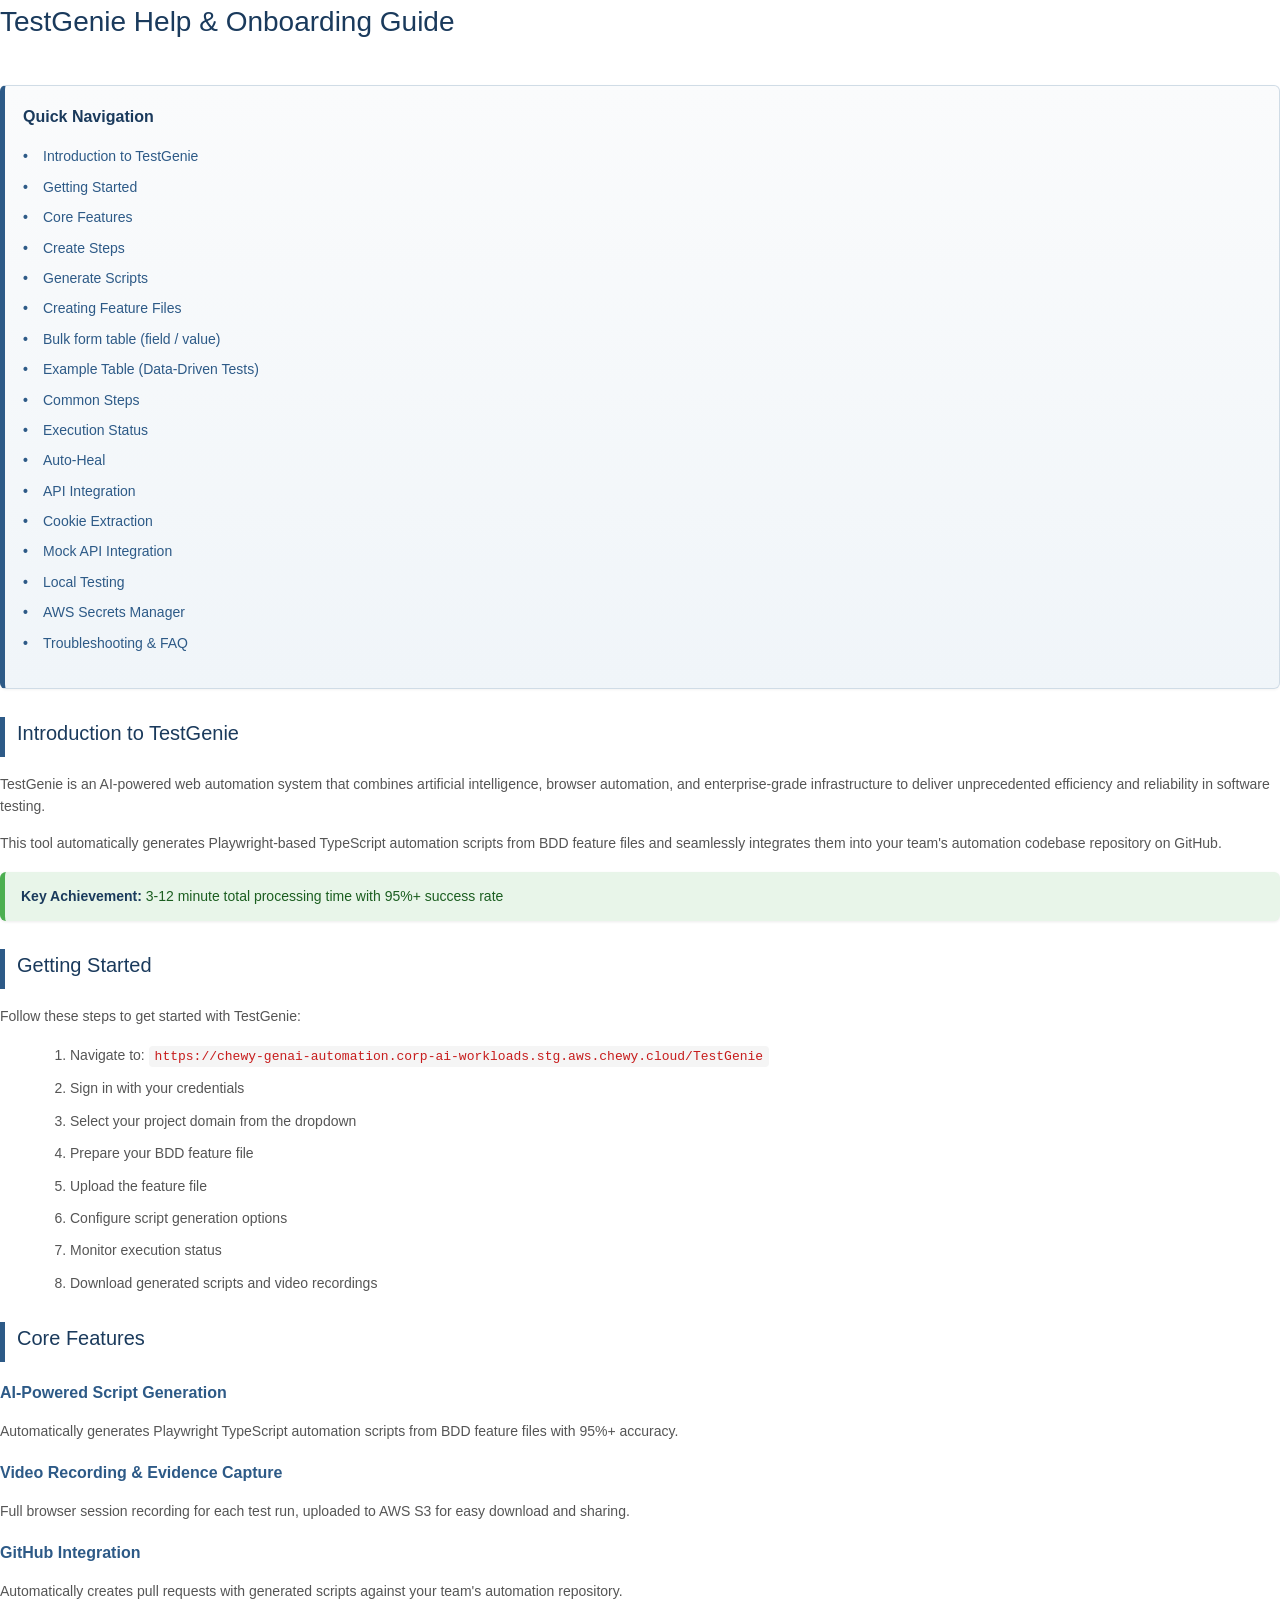
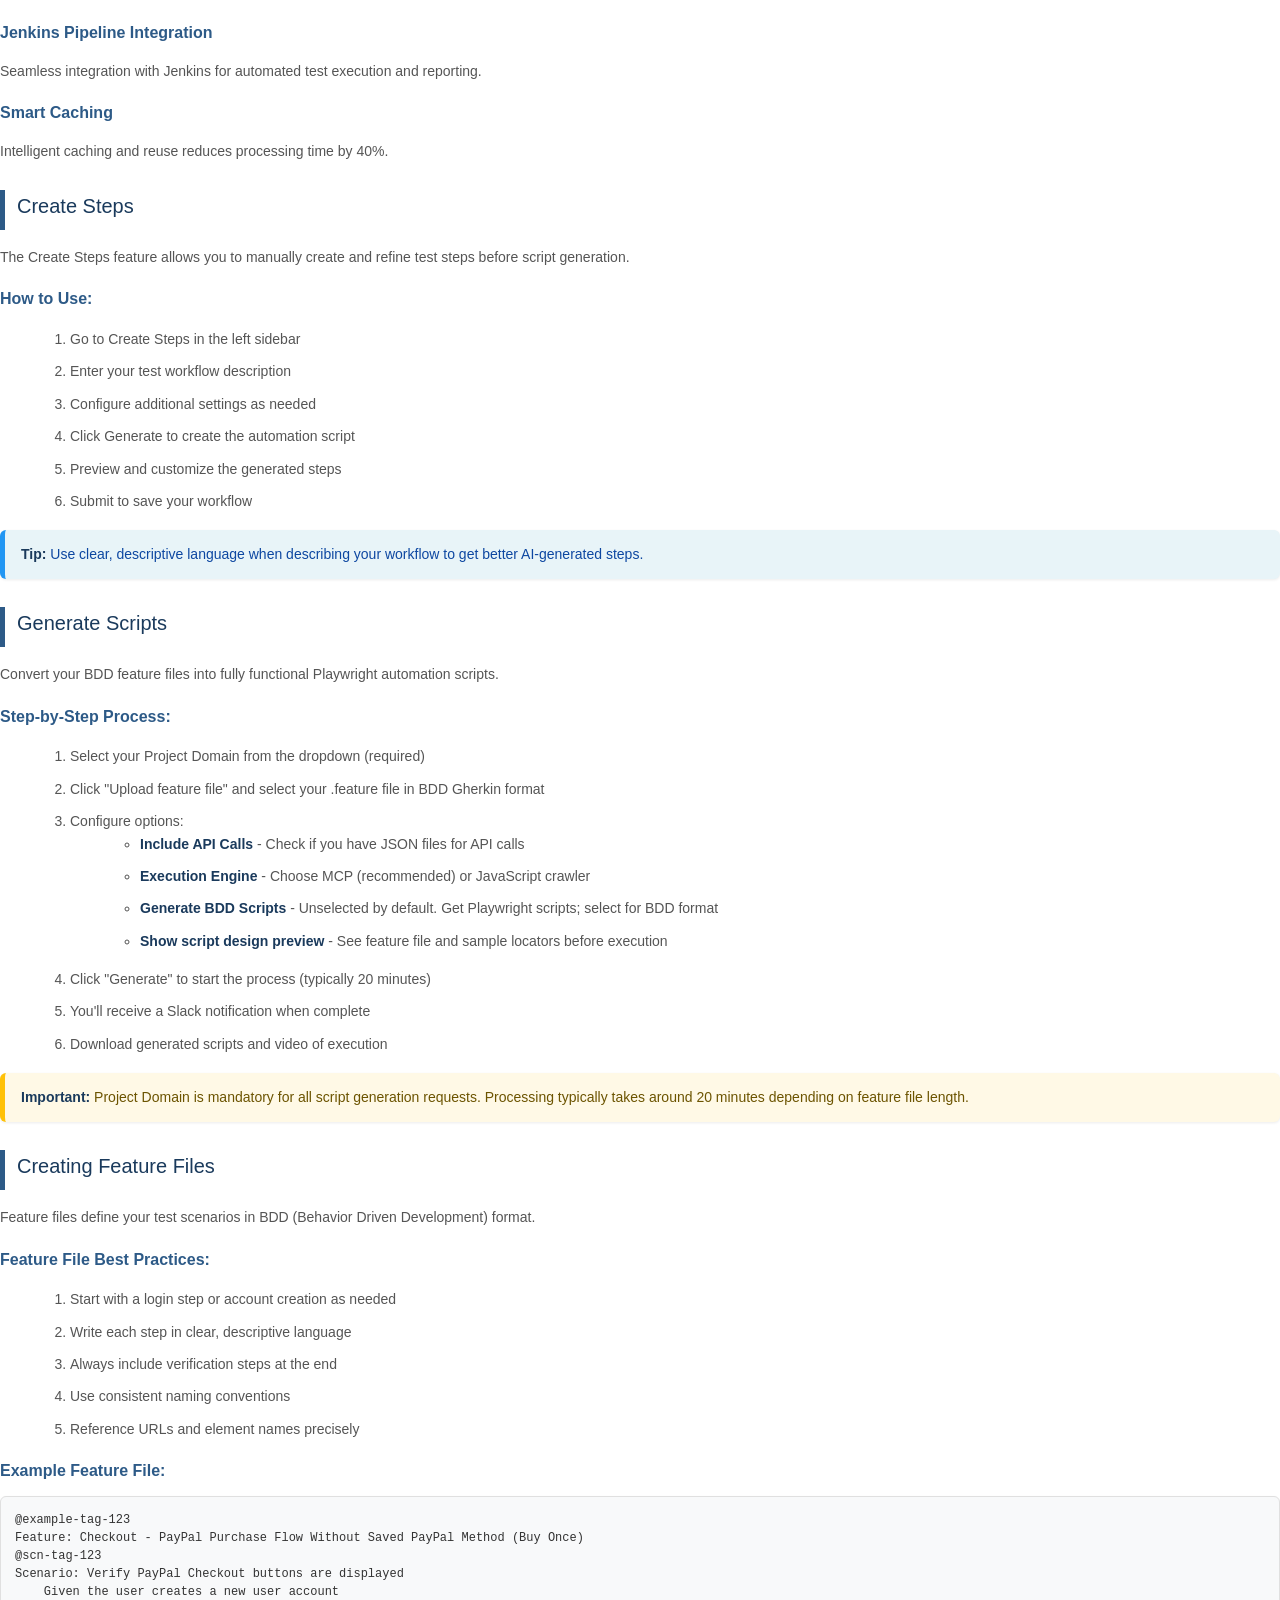
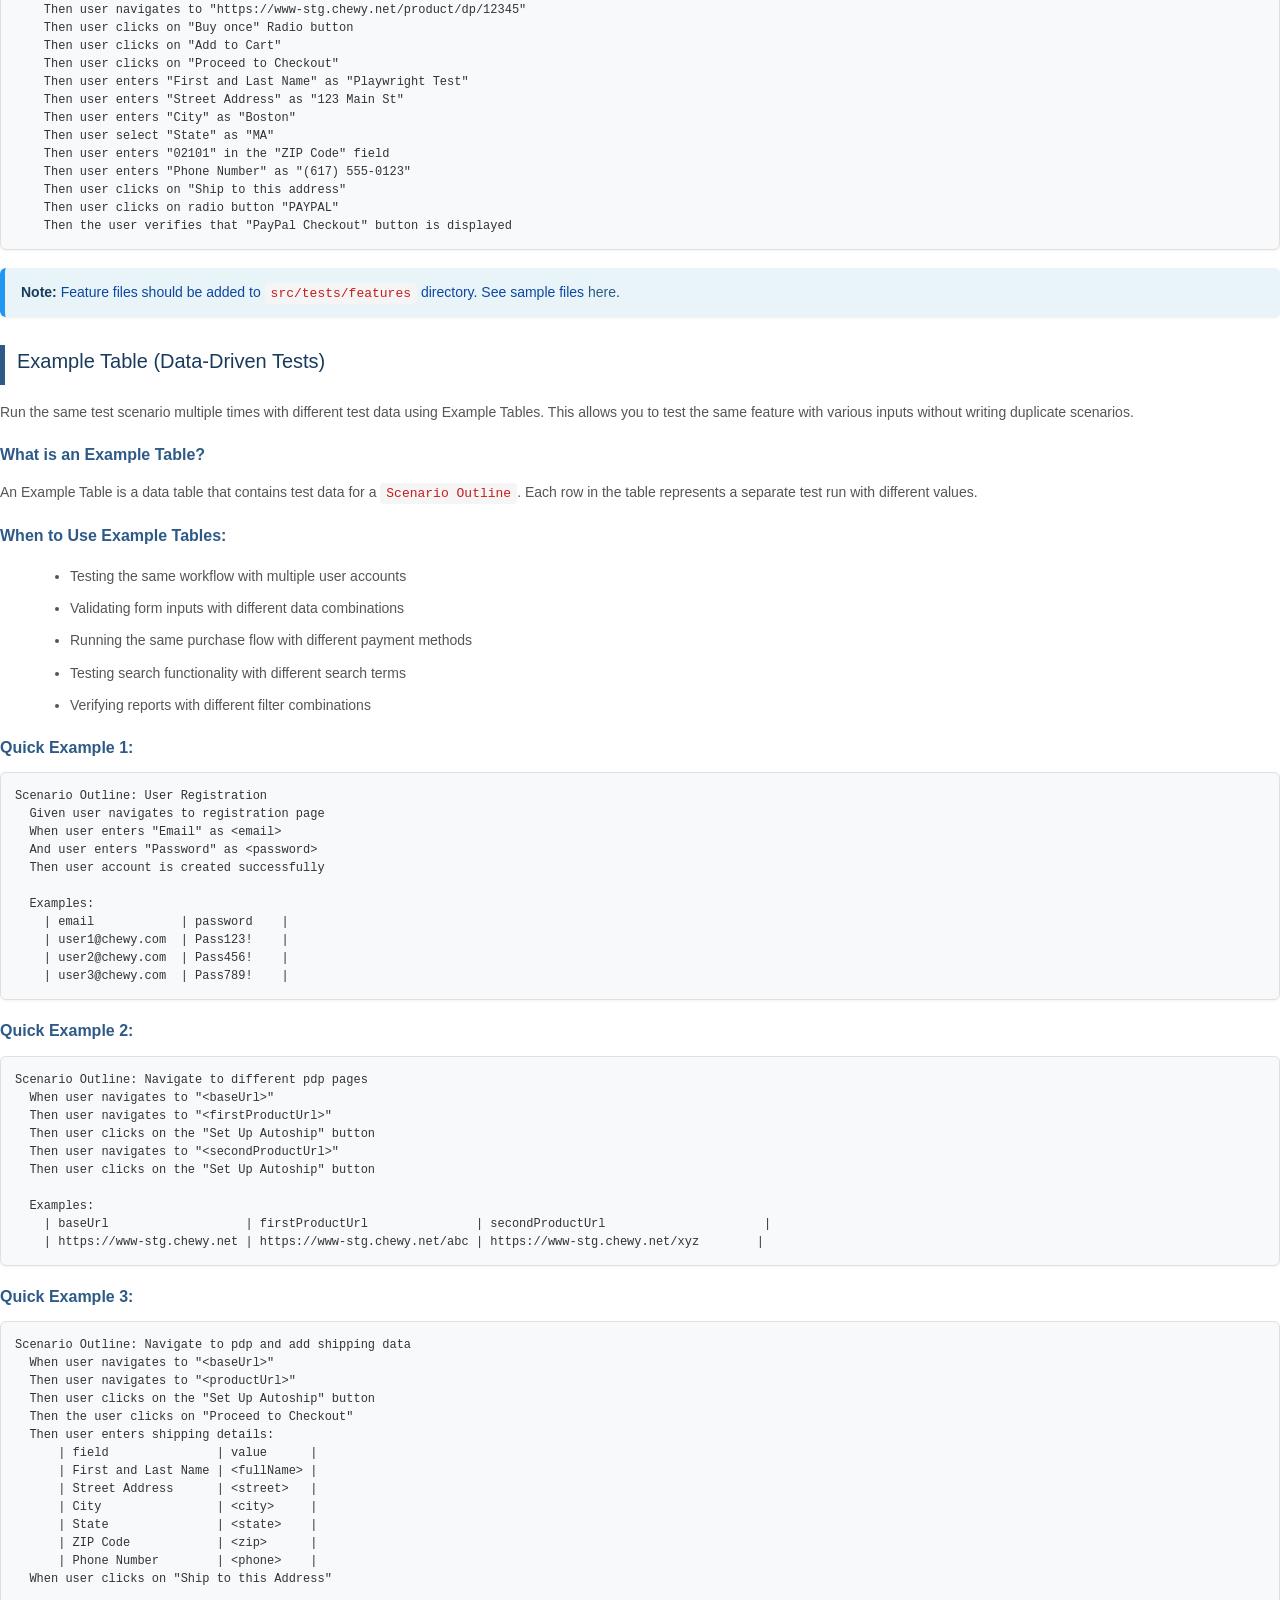
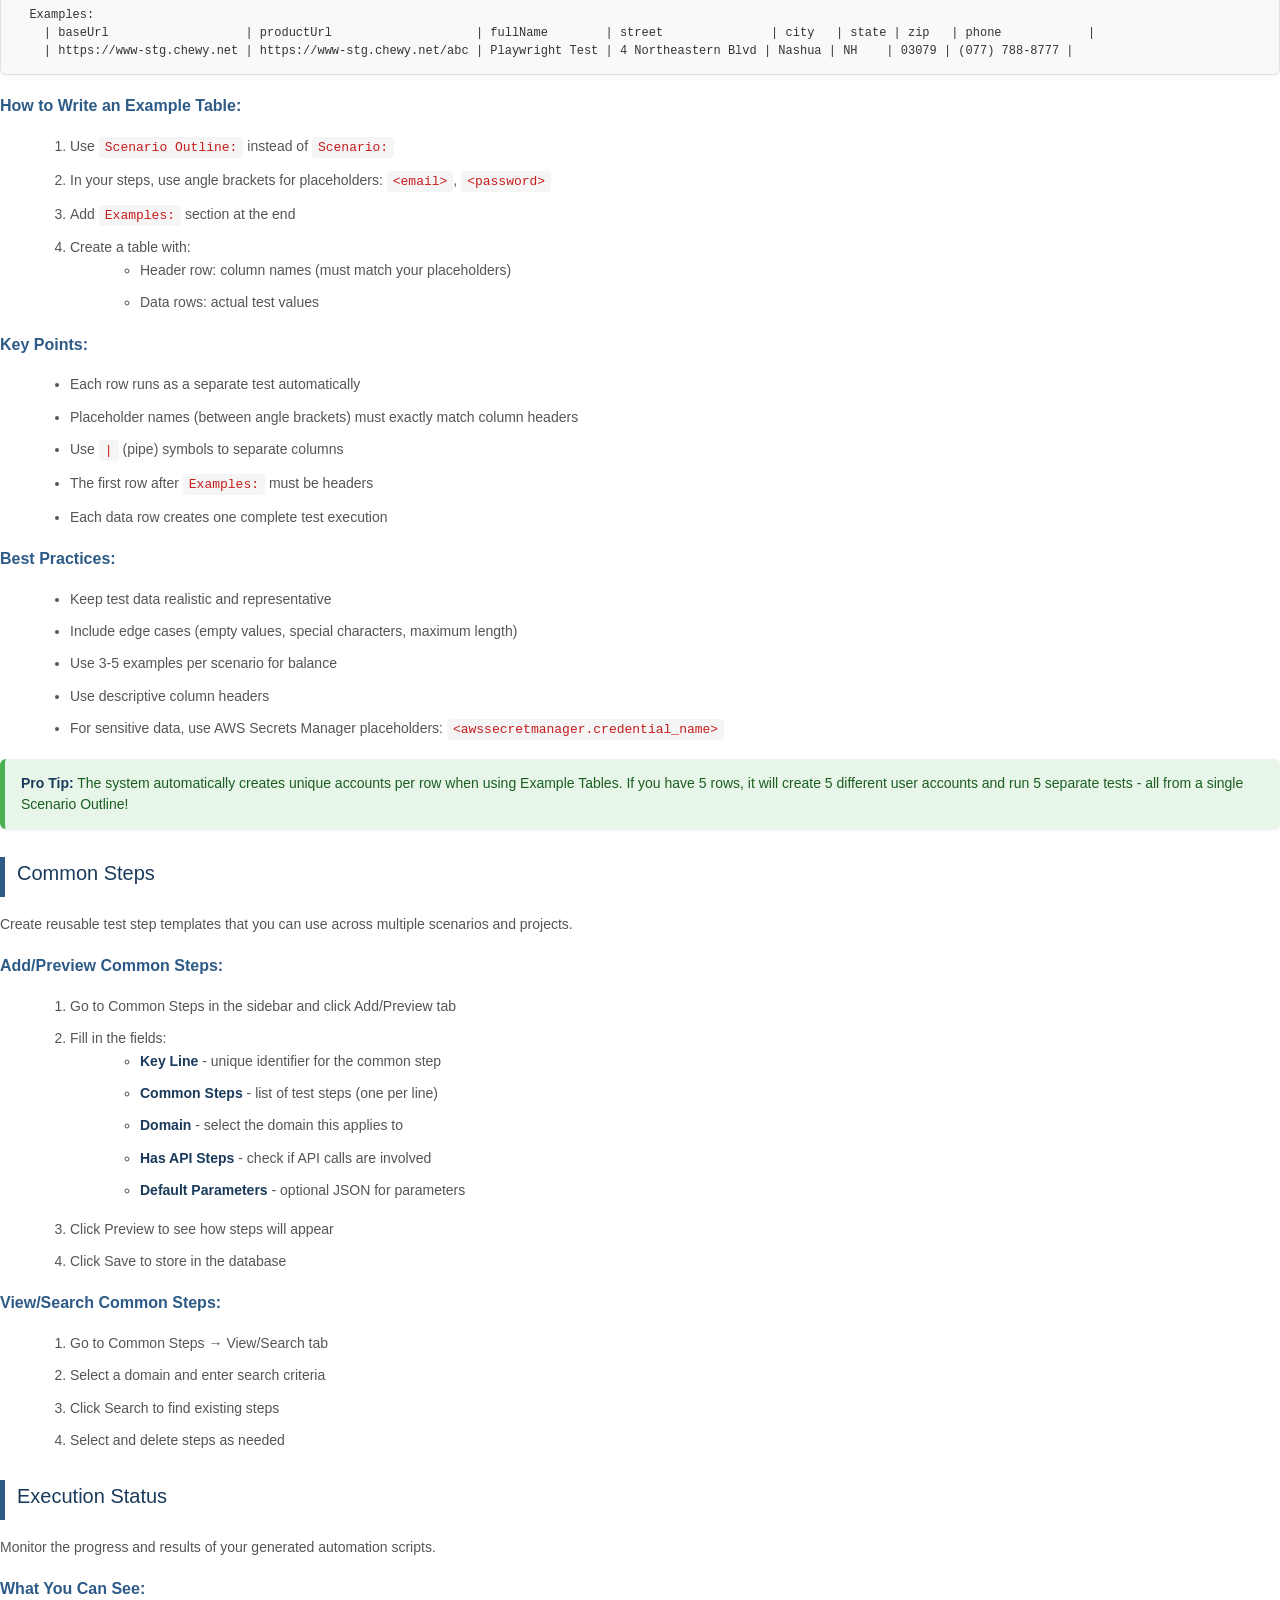
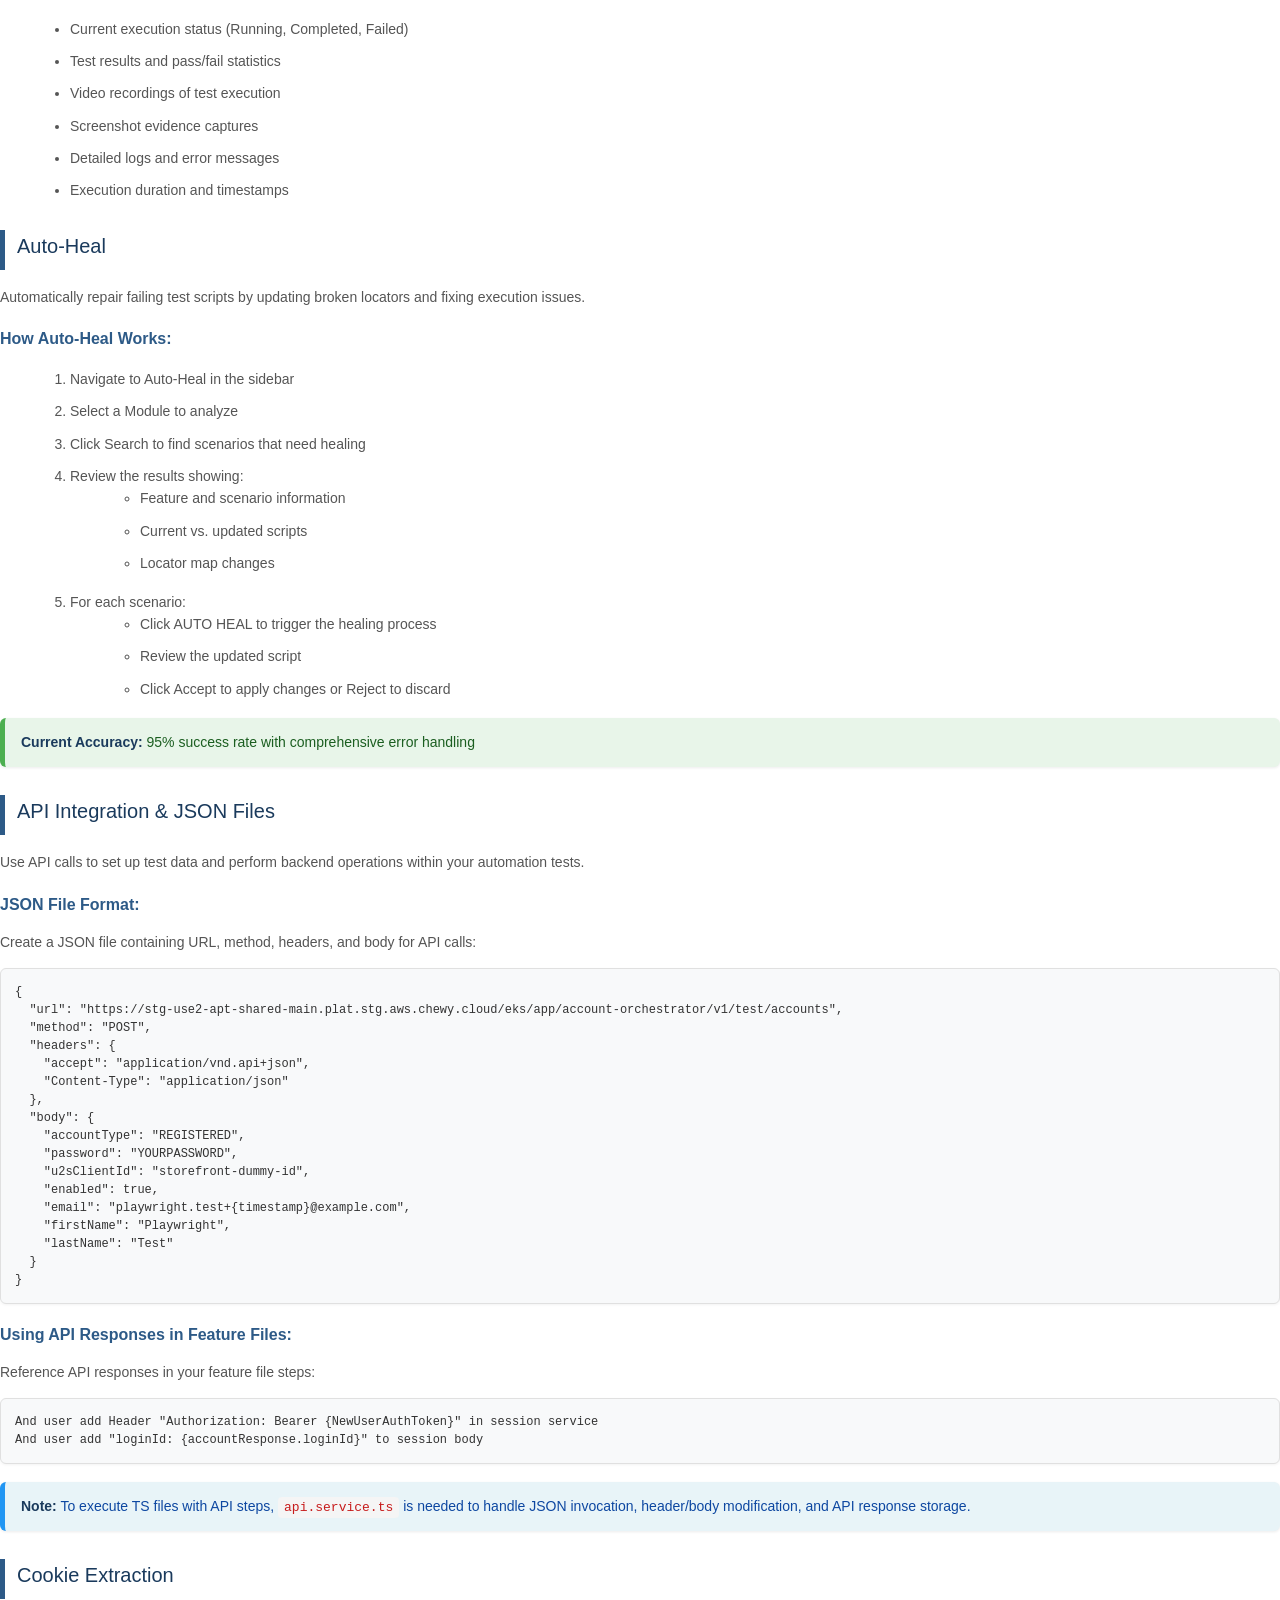
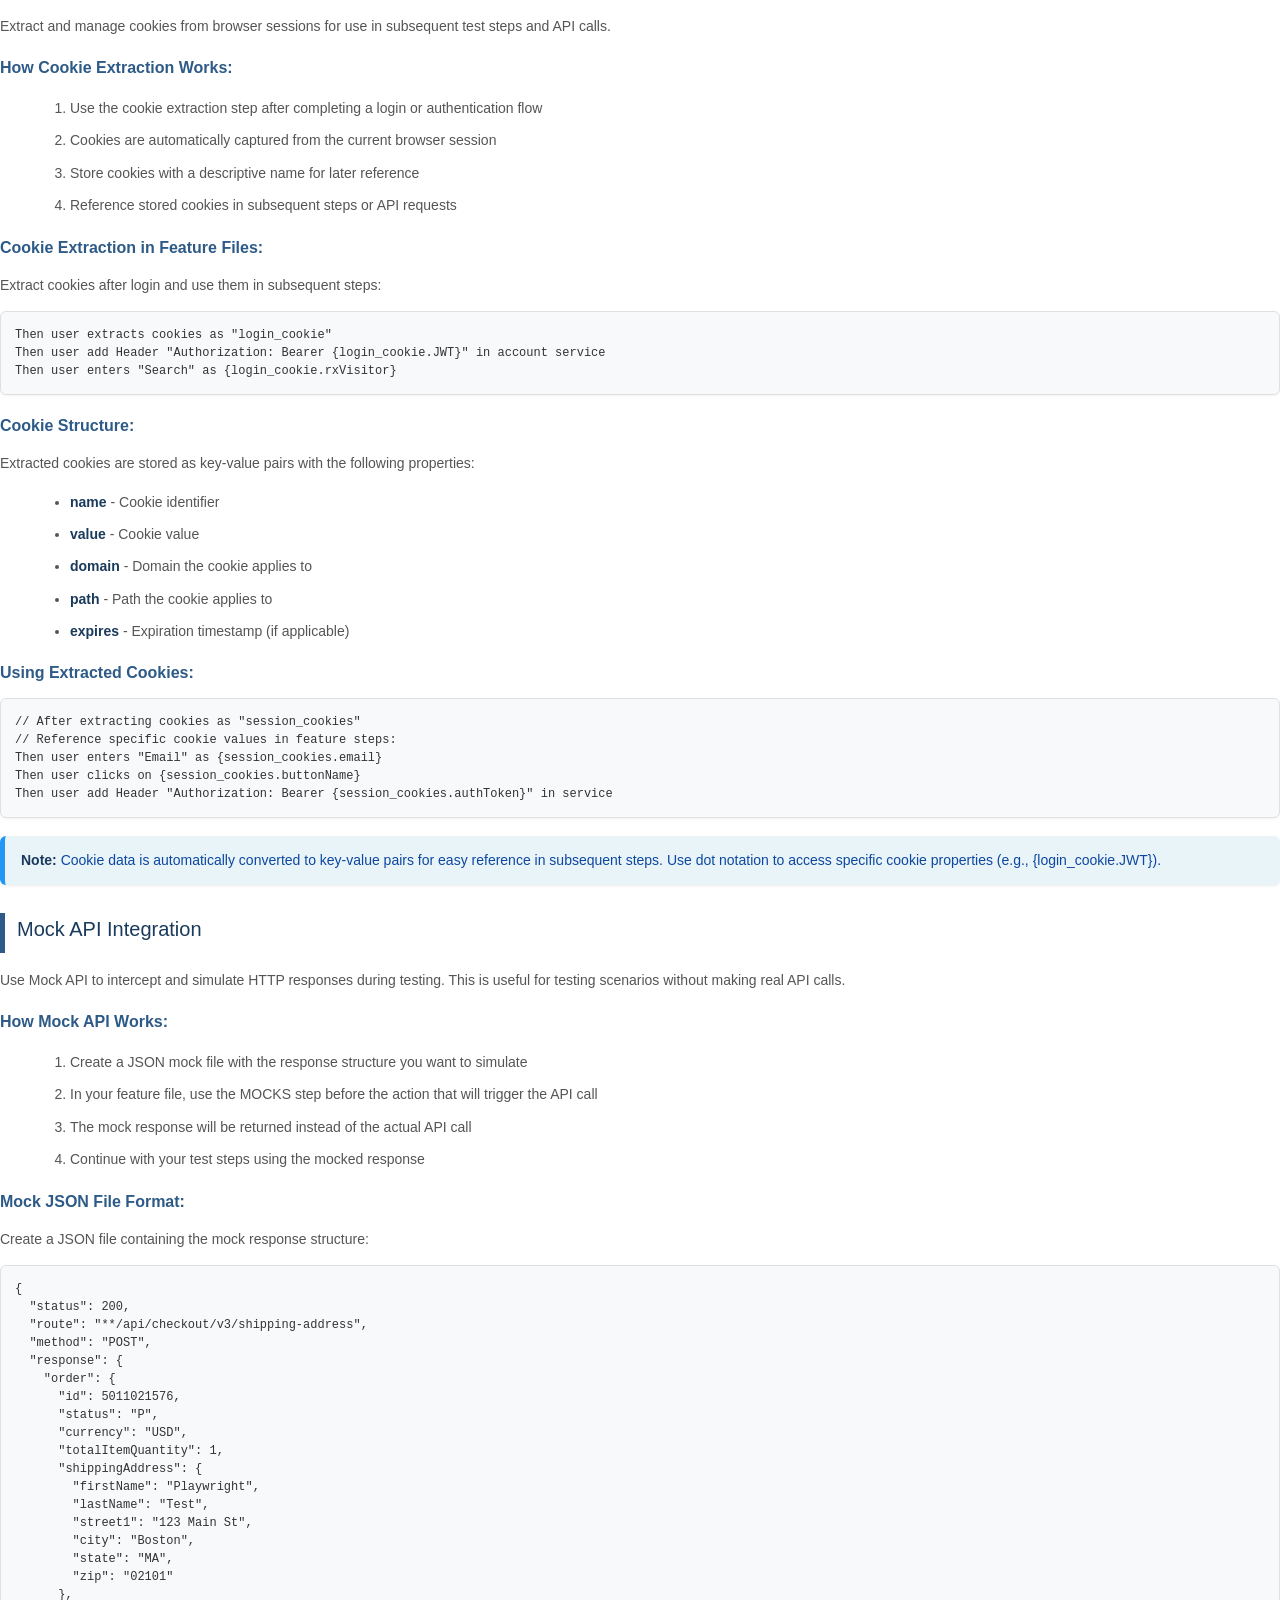
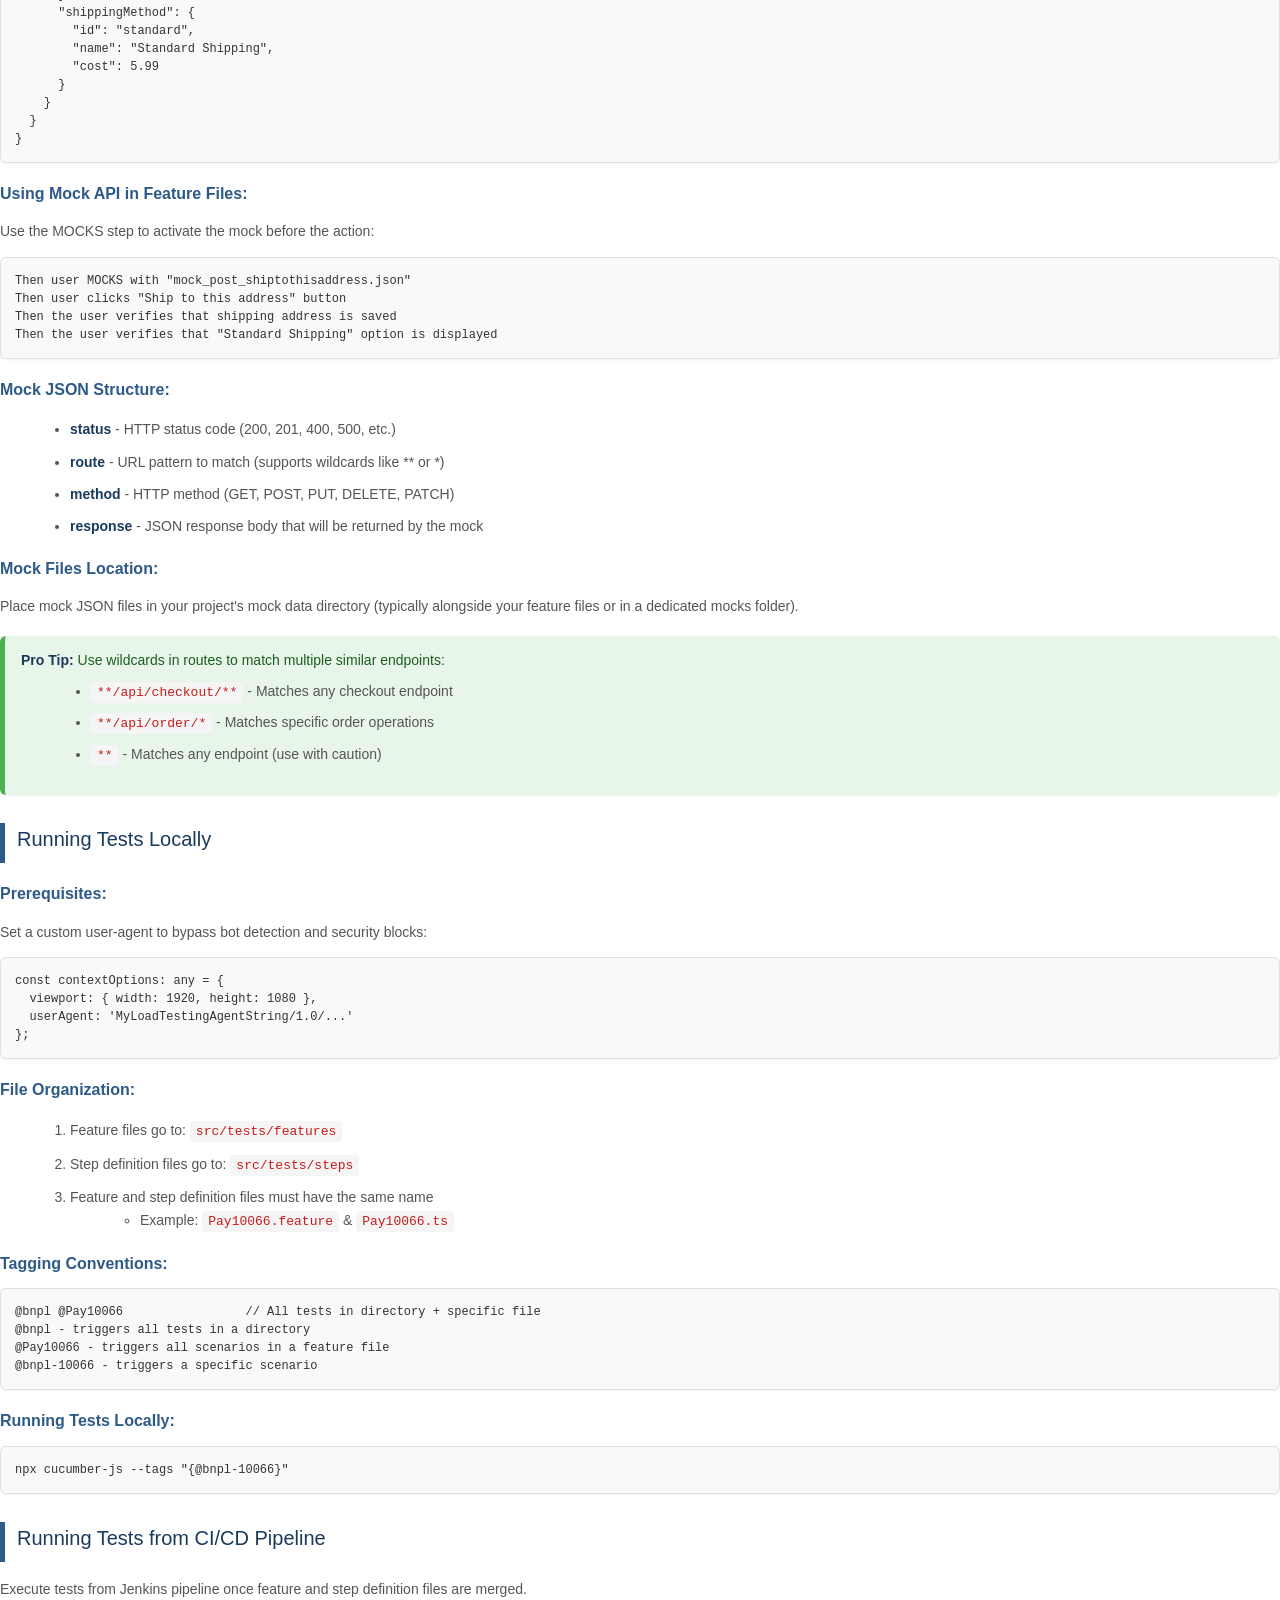
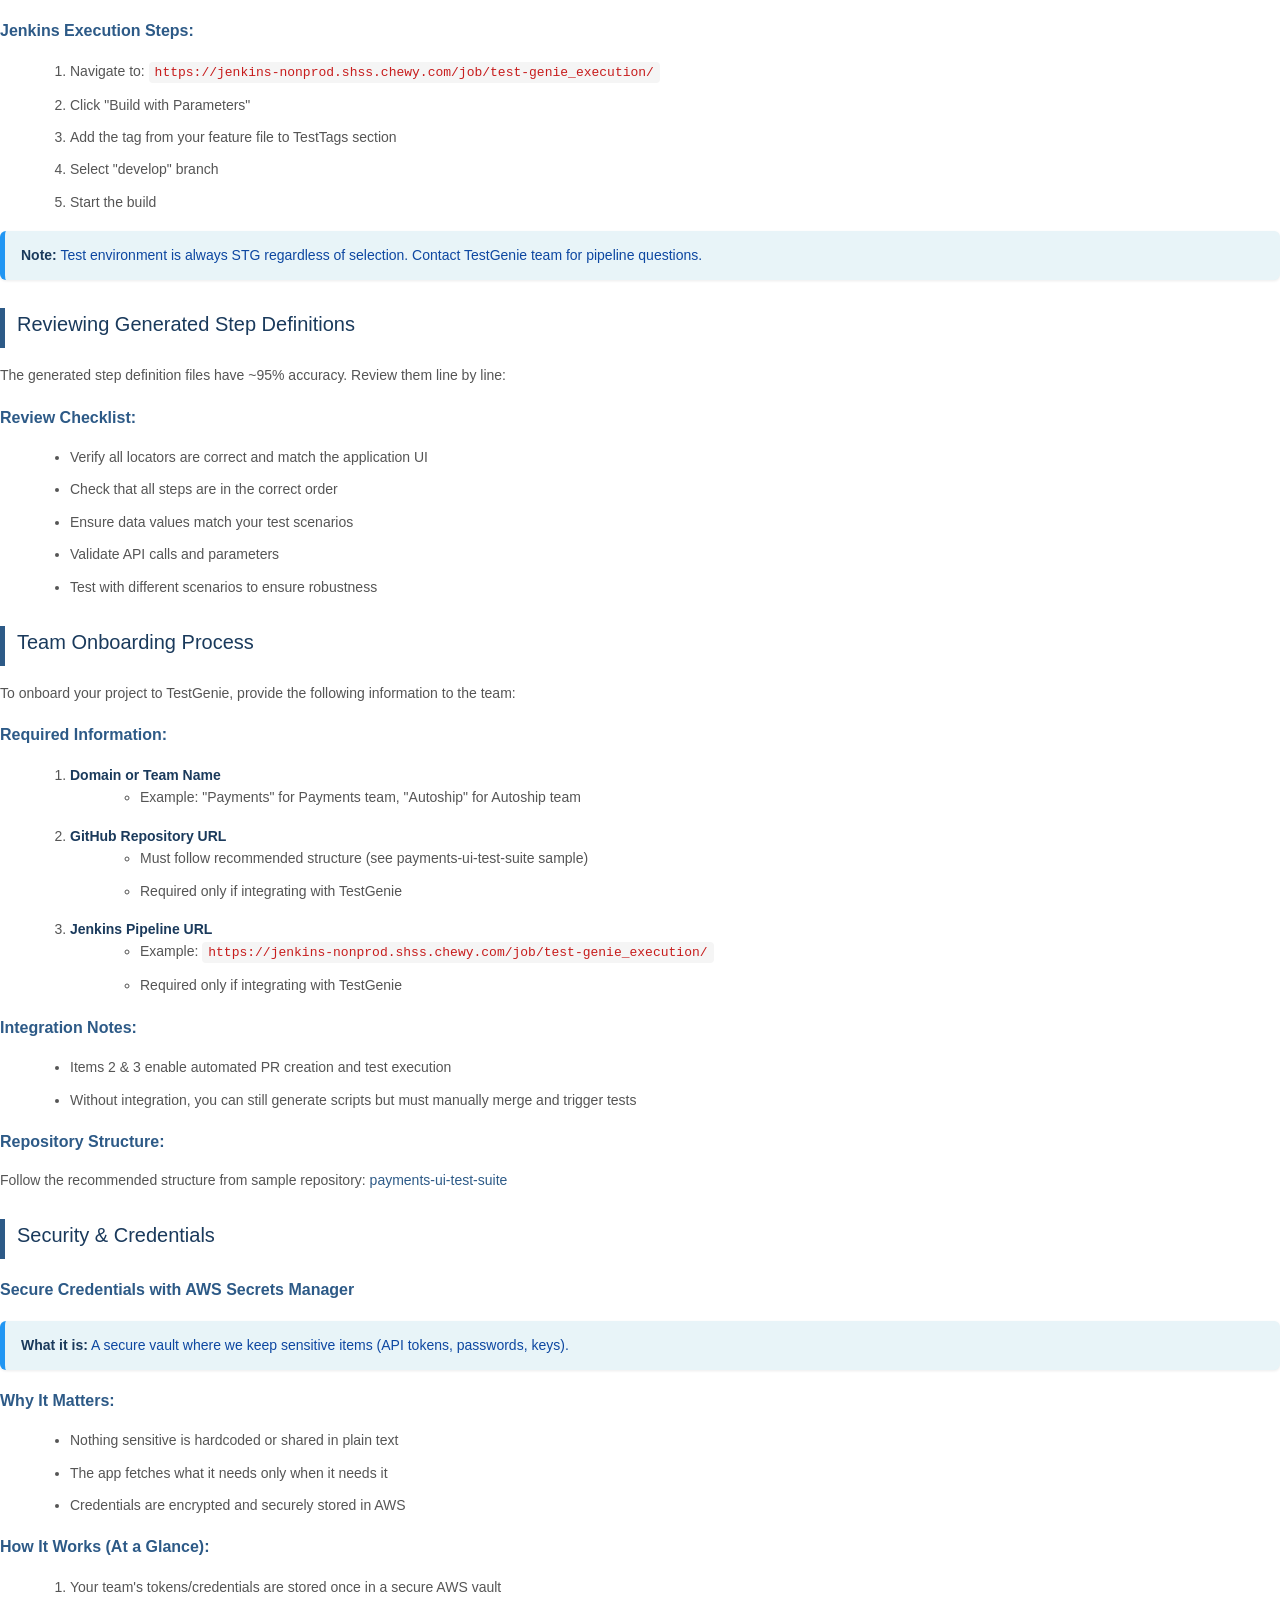
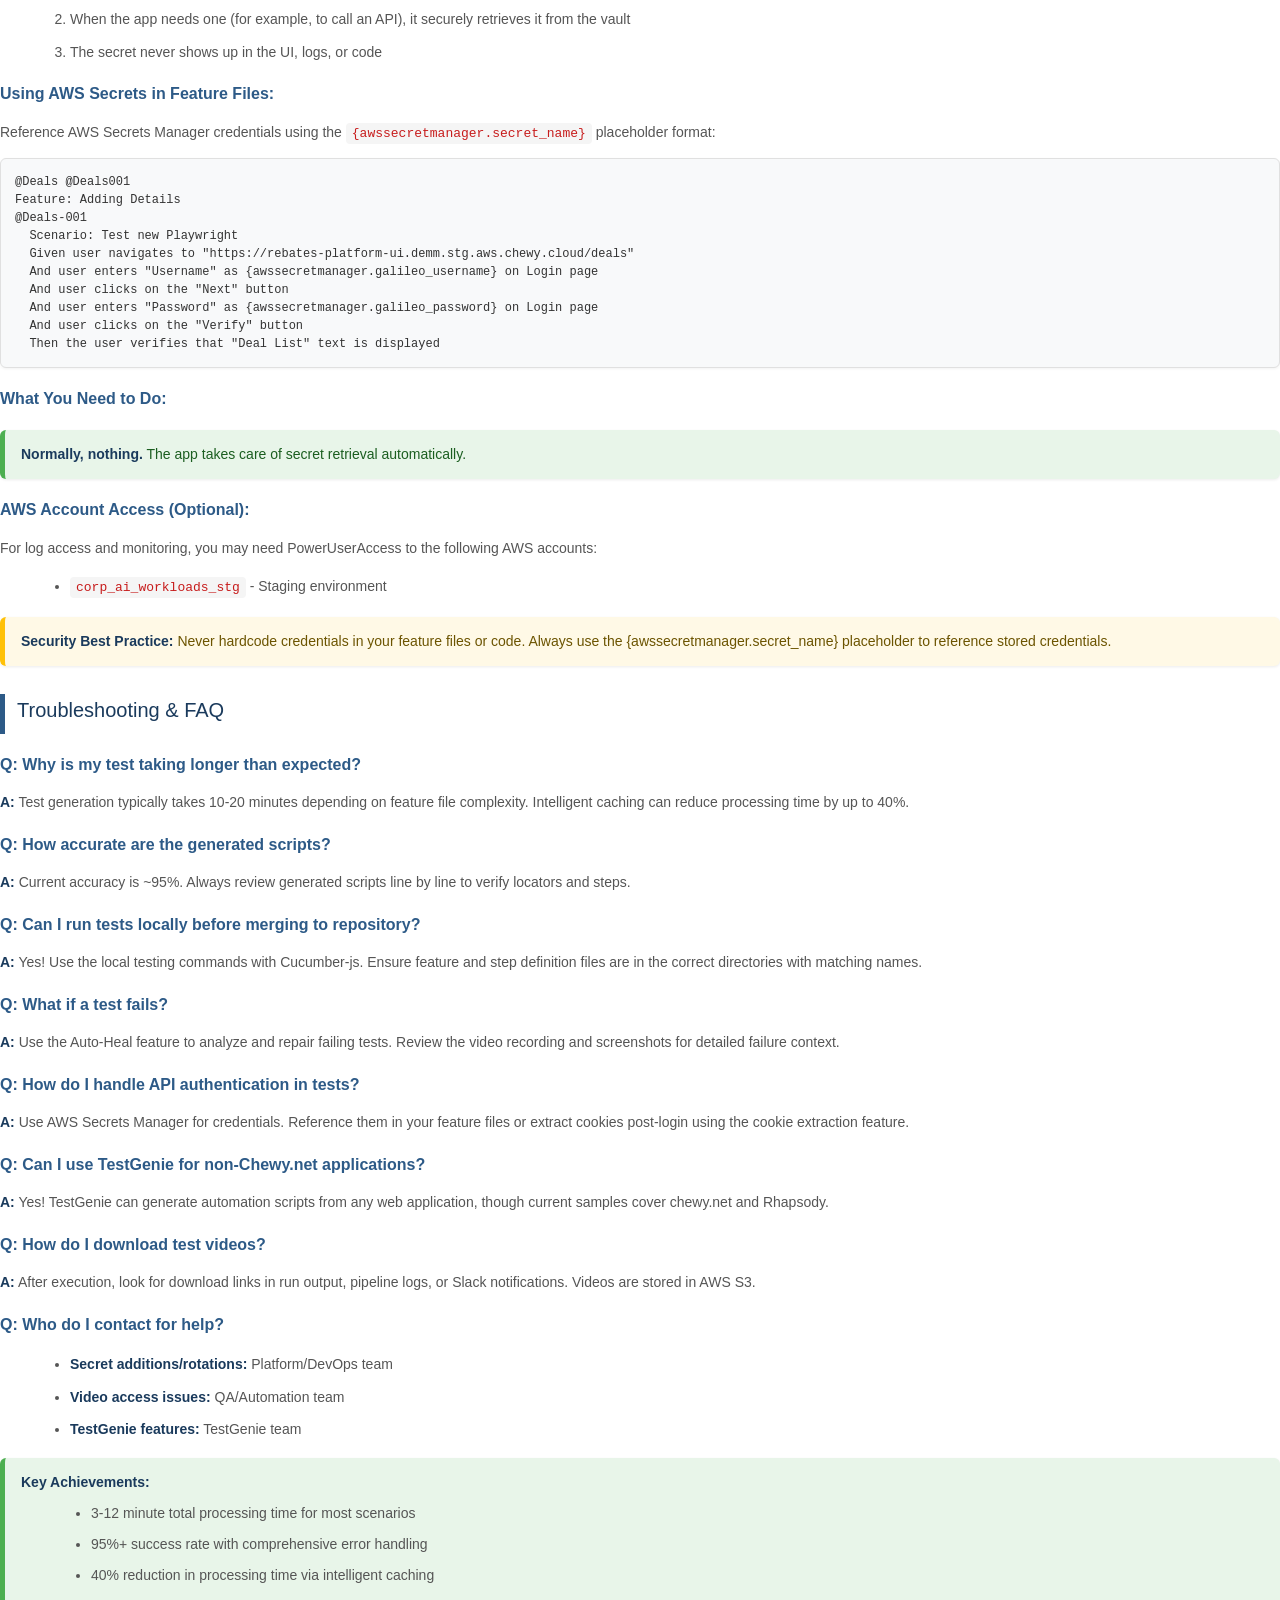
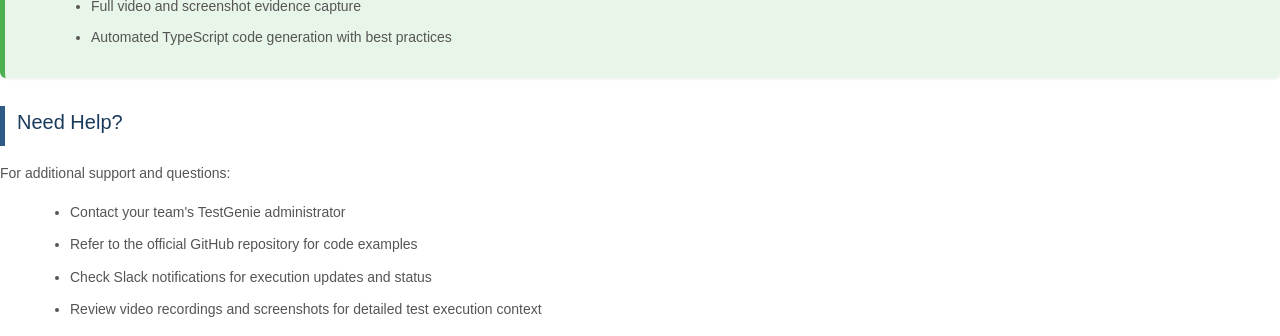
<file: src/ui/help.html>
<!DOCTYPE html>
<html lang="en">
<head>
    <meta charset="UTF-8">
    <meta name="viewport" content="width=device-width, initial-scale=1.0">
    <title>TestGenie Help & Onboarding Guide</title>
    <style>
        body { 
            font-family: Arial, sans-serif; 
            color: #333; 
            line-height: 1.6; 
            background: #fff;
            margin: 0;
            padding: 0;
        }
        
        * { 
            box-sizing: border-box; 
        }
        
        h1 { 
            color: #1a3a5c; 
            font-size: 28px;
            border-bottom: 3px solid linear-gradient(to right, #1a3a5c, #2d5a87);
            padding-bottom: 15px; 
            margin-bottom: 25px;
            margin-top: 0;
            font-weight: normal;
        }
        
        h2 { 
            color: #1a3a5c; 
            font-size: 20px;
            margin-top: 28px; 
            margin-bottom: 16px; 
            padding-left: 12px;
            padding-bottom: 8px;
            border-left: 5px solid #2d5a87;
            font-weight: 500;
        }
        
        h3 { 
            color: #2d5a87; 
            margin-top: 18px; 
            margin-bottom: 12px;
            font-size: 16px;
            font-weight: 600;
        }
        
        p { 
            margin-bottom: 14px; 
            color: #555; 
            font-size: 14px;
        }
        
        ol, ul { 
            margin-left: 30px; 
            margin-bottom: 16px; 
        }
        
        li { 
            margin-bottom: 10px; 
            color: #555;
            font-size: 14px;
        }
        
        .toc { 
            background: linear-gradient(to bottom, #fafbfc, #f0f5f9); 
            border: 1px solid #d0dce6; 
            border-left: 5px solid #2d5a87;
            padding: 18px; 
            border-radius: 6px; 
            margin-bottom: 28px;
            box-shadow: 0 1px 3px rgba(0,0,0,0.05);
        }
        
        .toc h3 { 
            margin-top: 0;
            color: #1a3a5c;
            margin-bottom: 12px;
        }

        .toc ul {
            list-style: none;
            padding-left: 0;
            margin-left: 0;
        }

        .toc ul li {
            padding-left: 20px;
            position: relative;
            margin-bottom: 8px;
        }

        .toc ul li:before {
            content: "•";
            position: absolute;
            left: 0;
            color: #2d5a87;
            font-weight: bold;
        }
        
        .toc a { 
            color: #2d5a87; 
            text-decoration: none;
            font-weight: 500;
        }
        
        .toc a:hover { 
            color: #1a3a5c;
            text-decoration: underline;
        }
        
        .info-box, .warning-box, .success-box { 
            padding: 14px 16px; 
            margin: 18px 0; 
            border-radius: 6px;
            border-left: 5px solid;
            box-shadow: 0 1px 3px rgba(0,0,0,0.08);
            font-size: 14px;
            line-height: 1.5;
        }
        
        .info-box { 
            background-color: #e8f4f8; 
            border-left-color: #2196f3;
            color: #0d47a1;
        }
        
        .warning-box { 
            background-color: #fff9e6; 
            border-left-color: #ffc107;
            color: #6c5400;
        }
        
        .success-box { 
            background-color: #e8f5e9; 
            border-left-color: #4caf50;
            color: #1b5e20;
        }
        
        code { 
            background-color: #f5f5f5; 
            padding: 3px 6px; 
            border-radius: 4px; 
            font-family: 'Courier New', Courier, monospace; 
            color: #c71c1c;
            font-size: 13px;
            font-weight: 500;
        }
        
        .code-block { 
            background-color: #f8f9fa; 
            padding: 14px; 
            border-radius: 6px; 
            border-left: 4px solid #2d5a87;
            border: 1px solid #e0e0e0;
            overflow-x: auto; 
            margin: 14px 0; 
            font-family: 'Courier New', Courier, monospace;
            font-size: 12px;
            line-height: 1.5;
            color: #333;
            box-shadow: 0 1px 3px rgba(0,0,0,0.05);
            white-space: pre;
            word-wrap: normal;
        }

        pre.code-block {
            margin: 0;
        }

        a {
            color: #2d5a87;
            text-decoration: none;
        }

        a:hover {
            color: #1a3a5c;
            text-decoration: underline;
        }

        strong {
            color: #1a3a5c;
            font-weight: 600;
        }
    </style>
</head>
<body>
    <h1>TestGenie Help & Onboarding Guide</h1>
    
        <div class="toc">
        <h3>Quick Navigation</h3>
        <ul>
            <li><a href="#introduction">Introduction to TestGenie</a></li>
            <li><a href="#getting-started">Getting Started</a></li>
            <li><a href="#core-features">Core Features</a></li>
            <li><a href="#create-steps">Create Steps</a></li>
            <li><a href="#generate-scripts">Generate Scripts</a></li>
            <li><a href="#feature-files">Creating Feature Files</a></li>
            <li><a href="#bulk-form-table">Bulk form table (field / value)</a></li>
            <li><a href="#example-table">Example Table (Data-Driven Tests)</a></li>
            <li><a href="#common-steps">Common Steps</a></li>
            <li><a href="#execution-status">Execution Status</a></li>
            <li><a href="#auto-heal">Auto-Heal</a></li>
            <li><a href="#api-integration">API Integration</a></li>
            <li><a href="#cookie-extraction">Cookie Extraction</a></li>
            <li><a href="#mock-api">Mock API Integration</a></li>
            <li><a href="#local-testing">Local Testing</a></li>
            <li><a href="#security">AWS Secrets Manager</a></li>
            <li><a href="#troubleshooting">Troubleshooting & FAQ</a></li>
        </ul>
    </div>

    <!-- Introduction -->
    <div id="introduction">
        <h2>Introduction to TestGenie</h2>
        <p>TestGenie is an AI-powered web automation system that combines artificial intelligence, browser automation, and enterprise-grade infrastructure to deliver unprecedented efficiency and reliability in software testing.</p>
        <p>This tool automatically generates Playwright-based TypeScript automation scripts from BDD feature files and seamlessly integrates them into your team's automation codebase repository on GitHub.</p>
        <div class="success-box">
            <strong>Key Achievement:</strong> 3-12 minute total processing time with 95%+ success rate
        </div>
    </div>

    <!-- Getting Started -->
    <div id="getting-started">
        <h2>Getting Started</h2>
        <p>Follow these steps to get started with TestGenie:</p>
        <ol>
            <li>Navigate to: <code>https://chewy-genai-automation.corp-ai-workloads.stg.aws.chewy.cloud/TestGenie</code></li>
            <li>Sign in with your credentials</li>
            <li>Select your project domain from the dropdown</li>
            <li>Prepare your BDD feature file</li>
            <li>Upload the feature file</li>
            <li>Configure script generation options</li>
            <li>Monitor execution status</li>
            <li>Download generated scripts and video recordings</li>
        </ol>
    </div>

    <!-- Core Features -->
    <div id="core-features">
        <h2>Core Features</h2>
        <h3>AI-Powered Script Generation</h3>
        <p>Automatically generates Playwright TypeScript automation scripts from BDD feature files with 95%+ accuracy.</p>
        
        <h3>Video Recording & Evidence Capture</h3>
        <p>Full browser session recording for each test run, uploaded to AWS S3 for easy download and sharing.</p>
        
        <h3>GitHub Integration</h3>
        <p>Automatically creates pull requests with generated scripts against your team's automation repository.</p>
        
        <h3>Jenkins Pipeline Integration</h3>
        <p>Seamless integration with Jenkins for automated test execution and reporting.</p>
        
        <h3>Smart Caching</h3>
        <p>Intelligent caching and reuse reduces processing time by 40%.</p>
        
    </div>

    <!-- Create Steps -->
    <div id="create-steps">
        <h2>Create Steps</h2>
        <p>The Create Steps feature allows you to manually create and refine test steps before script generation.</p>
        <h3>How to Use:</h3>
        <ol>
            <li>Go to Create Steps in the left sidebar</li>
            <li>Enter your test workflow description</li>
            <li>Configure additional settings as needed</li>
            <li>Click Generate to create the automation script</li>
            <li>Preview and customize the generated steps</li>
            <li>Submit to save your workflow</li>
        </ol>
        <div class="info-box">
            <strong>Tip:</strong> Use clear, descriptive language when describing your workflow to get better AI-generated steps.
        </div>
    </div>

    <!-- Generate Scripts -->
    <div id="generate-scripts">
        <h2>Generate Scripts</h2>
        <p>Convert your BDD feature files into fully functional Playwright automation scripts.</p>
        
        <h3>Step-by-Step Process:</h3>
        <ol>
            <li>Select your Project Domain from the dropdown (required)</li>
            <li>Click "Upload feature file" and select your .feature file in BDD Gherkin format</li>
            <li>Configure options:
                <ul>
                    <li><strong>Include API Calls</strong> - Check if you have JSON files for API calls</li>
                    <li><strong>Execution Engine</strong> - Choose MCP (recommended) or JavaScript crawler</li>
                    <li><strong>Generate BDD Scripts</strong> - Unselected by default. Get Playwright scripts; select for BDD format</li>
                    <li><strong>Show script design preview</strong> - See feature file and sample locators before execution</li>
                </ul>
            </li>
            <li>Click "Generate" to start the process (typically 20 minutes)</li>
            <li>You'll receive a Slack notification when complete</li>
            <li>Download generated scripts and video of execution</li>
        </ol>
        
        <div class="warning-box">
            <strong>Important:</strong> Project Domain is mandatory for all script generation requests. Processing typically takes around 20 minutes depending on feature file length.
        </div>
    </div>

    <!-- Feature Files -->
    <div id="feature-files">
        <h2>Creating Feature Files</h2>
        <p>Feature files define your test scenarios in BDD (Behavior Driven Development) format.</p>
        
        <h3>Feature File Best Practices:</h3>
        <ol>
            <li>Start with a login step or account creation as needed</li>
            <li>Write each step in clear, descriptive language</li>
            <li>Always include verification steps at the end</li>
            <li>Use consistent naming conventions</li>
            <li>Reference URLs and element names precisely</li>
        </ol>
        
        <h3>Example Feature File:</h3>
        <pre class="code-block">@example-tag-123
Feature: Checkout - PayPal Purchase Flow Without Saved PayPal Method (Buy Once)
@scn-tag-123
Scenario: Verify PayPal Checkout buttons are displayed
    Given the user creates a new user account
    Then user navigates to "https://www-stg.chewy.net/product/dp/12345"
    Then user clicks on "Buy once" Radio button
    Then user clicks on "Add to Cart"
    Then user clicks on "Proceed to Checkout"
    Then user enters "First and Last Name" as "Playwright Test"
    Then user enters "Street Address" as "123 Main St"
    Then user enters "City" as "Boston"
    Then user select "State" as "MA"
    Then user enters "02101" in the "ZIP Code" field
    Then user enters "Phone Number" as "(617) 555-0123"
    Then user clicks on "Ship to this address"
    Then user clicks on radio button "PAYPAL"
    Then the user verifies that "PayPal Checkout" button is displayed</pre>
        
        <div class="info-box">
            <strong>Note:</strong> Feature files should be added to <code>src/tests/features</code> directory. See sample files <a href="https://github.com/Chewy-Inc/payments-ui-test-suite/tree/main/src/tests/features" target="_blank">here</a>.
        </div>
    </div>

    <!-- Example Table -->
    <div id="example-table">
        <h2>Example Table (Data-Driven Tests)</h2>
        <p>Run the same test scenario multiple times with different test data using Example Tables. This allows you to test the same feature with various inputs without writing duplicate scenarios.</p>
        
        <h3>What is an Example Table?</h3>
        <p>An Example Table is a data table that contains test data for a <code>Scenario Outline</code>. Each row in the table represents a separate test run with different values.</p>
        
        <h3>When to Use Example Tables:</h3>
        <ul>
            <li>Testing the same workflow with multiple user accounts</li>
            <li>Validating form inputs with different data combinations</li>
            <li>Running the same purchase flow with different payment methods</li>
            <li>Testing search functionality with different search terms</li>
            <li>Verifying reports with different filter combinations</li>
        </ul>
        
        <h3>Quick Example 1:</h3>
        <pre class="code-block">Scenario Outline: User Registration
  Given user navigates to registration page
  When user enters "Email" as &lt;email&gt;
  And user enters "Password" as &lt;password&gt;
  Then user account is created successfully

  Examples:
    | email            | password    |
    | user1@chewy.com  | Pass123!    |
    | user2@chewy.com  | Pass456!    |
    | user3@chewy.com  | Pass789!    |</pre>

        <h3>Quick Example 2:</h3>
        <pre class="code-block">Scenario Outline: Navigate to different pdp pages
  When user navigates to "&lt;baseUrl&gt;"
  Then user navigates to "&lt;firstProductUrl&gt;"
  Then user clicks on the "Set Up Autoship" button
  Then user navigates to "&lt;secondProductUrl&gt;"
  Then user clicks on the "Set Up Autoship" button

  Examples:
    | baseUrl                   | firstProductUrl               | secondProductUrl                      |
    | https://www-stg.chewy.net | https://www-stg.chewy.net/abc | https://www-stg.chewy.net/xyz        |</pre>

        <h3>Quick Example 3:</h3>
        <pre class="code-block">Scenario Outline: Navigate to pdp and add shipping data
  When user navigates to "&lt;baseUrl&gt;"
  Then user navigates to "&lt;productUrl&gt;"
  Then user clicks on the "Set Up Autoship" button
  Then the user clicks on "Proceed to Checkout"
  Then user enters shipping details:
      | field               | value      |
      | First and Last Name | &lt;fullName&gt; |
      | Street Address      | &lt;street&gt;   |
      | City                | &lt;city&gt;     |
      | State               | &lt;state&gt;    |
      | ZIP Code            | &lt;zip&gt;      |
      | Phone Number        | &lt;phone&gt;    |
  When user clicks on "Ship to this Address"

  Examples:
    | baseUrl                   | productUrl                    | fullName        | street               | city   | state | zip   | phone            |
    | https://www-stg.chewy.net | https://www-stg.chewy.net/abc | Playwright Test | 4 Northeastern Blvd | Nashua | NH    | 03079 | (077) 788-8777 |</pre>
        
        <h3>How to Write an Example Table:</h3>
        <ol>
            <li>Use <code>Scenario Outline:</code> instead of <code>Scenario:</code></li>
            <li>In your steps, use angle brackets for placeholders: <code>&lt;email&gt;</code>, <code>&lt;password&gt;</code></li>
            <li>Add <code>Examples:</code> section at the end</li>
            <li>Create a table with:
                <ul>
                    <li>Header row: column names (must match your placeholders)</li>
                    <li>Data rows: actual test values</li>
                </ul>
            </li>
        </ol>
        
        <h3>Key Points:</h3>
        <ul>
            <li>Each row runs as a separate test automatically</li>
            <li>Placeholder names (between angle brackets) must exactly match column headers</li>
            <li>Use <code>|</code> (pipe) symbols to separate columns</li>
            <li>The first row after <code>Examples:</code> must be headers</li>
            <li>Each data row creates one complete test execution</li>
        </ul>
        
        <h3>Best Practices:</h3>
        <ul>
            <li>Keep test data realistic and representative</li>
            <li>Include edge cases (empty values, special characters, maximum length)</li>
            <li>Use 3-5 examples per scenario for balance</li>
            <li>Use descriptive column headers</li>
            <li>For sensitive data, use AWS Secrets Manager placeholders: <code>&lt;awssecretmanager.credential_name&gt;</code></li>
        </ul>
        
        <div class="success-box">
            <strong>Pro Tip:</strong> The system automatically creates unique accounts per row when using Example Tables. If you have 5 rows, it will create 5 different user accounts and run 5 separate tests - all from a single Scenario Outline!
        </div>
    </div>

    <!-- Common Steps -->
    <div id="common-steps">
        <h2>Common Steps</h2>
        <p>Create reusable test step templates that you can use across multiple scenarios and projects.</p>
        
        <h3>Add/Preview Common Steps:</h3>
        <ol>
            <li>Go to Common Steps in the sidebar and click Add/Preview tab</li>
            <li>Fill in the fields:
                <ul>
                    <li><strong>Key Line</strong> - unique identifier for the common step</li>
                    <li><strong>Common Steps</strong> - list of test steps (one per line)</li>
                    <li><strong>Domain</strong> - select the domain this applies to</li>
                    <li><strong>Has API Steps</strong> - check if API calls are involved</li>
                    <li><strong>Default Parameters</strong> - optional JSON for parameters</li>
                </ul>
            </li>
            <li>Click Preview to see how steps will appear</li>
            <li>Click Save to store in the database</li>
        </ol>
        
        <h3>View/Search Common Steps:</h3>
        <ol>
            <li>Go to Common Steps → View/Search tab</li>
            <li>Select a domain and enter search criteria</li>
            <li>Click Search to find existing steps</li>
            <li>Select and delete steps as needed</li>
        </ol>
    </div>

    <!-- Execution Status -->
    <div id="execution-status">
        <h2>Execution Status</h2>
        <p>Monitor the progress and results of your generated automation scripts.</p>
        
        <h3>What You Can See:</h3>
        <ul>
            <li>Current execution status (Running, Completed, Failed)</li>
            <li>Test results and pass/fail statistics</li>
            <li>Video recordings of test execution</li>
            <li>Screenshot evidence captures</li>
            <li>Detailed logs and error messages</li>
            <li>Execution duration and timestamps</li>
        </ul>
    </div>

    <!-- Auto-Heal -->
    <div id="auto-heal">
        <h2>Auto-Heal</h2>
        <p>Automatically repair failing test scripts by updating broken locators and fixing execution issues.</p>
        
        <h3>How Auto-Heal Works:</h3>
        <ol>
            <li>Navigate to Auto-Heal in the sidebar</li>
            <li>Select a Module to analyze</li>
            <li>Click Search to find scenarios that need healing</li>
            <li>Review the results showing:
                <ul>
                    <li>Feature and scenario information</li>
                    <li>Current vs. updated scripts</li>
                    <li>Locator map changes</li>
                </ul>
            </li>
            <li>For each scenario:
                <ul>
                    <li>Click AUTO HEAL to trigger the healing process</li>
                    <li>Review the updated script</li>
                    <li>Click Accept to apply changes or Reject to discard</li>
                </ul>
            </li>
        </ol>
        
        <div class="success-box">
            <strong>Current Accuracy:</strong> 95% success rate with comprehensive error handling
        </div>
    </div>

    <!-- API Integration -->
    <div id="api-integration">
        <h2>API Integration & JSON Files</h2>
        <p>Use API calls to set up test data and perform backend operations within your automation tests.</p>
        
        <h3>JSON File Format:</h3>
        <p>Create a JSON file containing URL, method, headers, and body for API calls:</p>
        
        <pre class="code-block">{
  "url": "https://stg-use2-apt-shared-main.plat.stg.aws.chewy.cloud/eks/app/account-orchestrator/v1/test/accounts",
  "method": "POST",
  "headers": {
    "accept": "application/vnd.api+json",
    "Content-Type": "application/json"
  },
  "body": {
    "accountType": "REGISTERED",
    "password": "YOURPASSWORD",
    "u2sClientId": "storefront-dummy-id",
    "enabled": true,
    "email": "playwright.test+{timestamp}@example.com",
    "firstName": "Playwright",
    "lastName": "Test"
  }
}</pre>
        
        <h3>Using API Responses in Feature Files:</h3>
        <p>Reference API responses in your feature file steps:</p>
        <pre class="code-block">And user add Header "Authorization: Bearer {NewUserAuthToken}" in session service
And user add "loginId: {accountResponse.loginId}" to session body</pre>
        
        
        <div class="info-box">
            <strong>Note:</strong> To execute TS files with API steps, <code>api.service.ts</code> is needed to handle JSON invocation, header/body modification, and API response storage.
        </div>
    </div>

    <!-- Cookie Extraction -->
    <div id="cookie-extraction">
        <h2>Cookie Extraction</h2>
        <p>Extract and manage cookies from browser sessions for use in subsequent test steps and API calls.</p>
        
        <h3>How Cookie Extraction Works:</h3>
        <ol>
            <li>Use the cookie extraction step after completing a login or authentication flow</li>
            <li>Cookies are automatically captured from the current browser session</li>
            <li>Store cookies with a descriptive name for later reference</li>
            <li>Reference stored cookies in subsequent steps or API requests</li>
        </ol>
        
        <h3>Cookie Extraction in Feature Files:</h3>
        <p>Extract cookies after login and use them in subsequent steps:</p>
        <pre class="code-block">Then user extracts cookies as "login_cookie"
Then user add Header "Authorization: Bearer {login_cookie.JWT}" in account service
Then user enters "Search" as {login_cookie.rxVisitor}</pre>
        
        <h3>Cookie Structure:</h3>
        <p>Extracted cookies are stored as key-value pairs with the following properties:</p>
        <ul>
            <li><strong>name</strong> - Cookie identifier</li>
            <li><strong>value</strong> - Cookie value</li>
            <li><strong>domain</strong> - Domain the cookie applies to</li>
            <li><strong>path</strong> - Path the cookie applies to</li>
            <li><strong>expires</strong> - Expiration timestamp (if applicable)</li>
        </ul>
        
        <h3>Using Extracted Cookies:</h3>
        <pre class="code-block">// After extracting cookies as "session_cookies"
// Reference specific cookie values in feature steps:
Then user enters "Email" as {session_cookies.email}
Then user clicks on {session_cookies.buttonName}
Then user add Header "Authorization: Bearer {session_cookies.authToken}" in service</pre>
        
        <div class="info-box">
            <strong>Note:</strong> Cookie data is automatically converted to key-value pairs for easy reference in subsequent steps. Use dot notation to access specific cookie properties (e.g., {login_cookie.JWT}).
        </div>
    </div>

    <!-- Mock API -->
    <div id="mock-api">
        <h2>Mock API Integration</h2>
        <p>Use Mock API to intercept and simulate HTTP responses during testing. This is useful for testing scenarios without making real API calls.</p>
        
        <h3>How Mock API Works:</h3>
        <ol>
            <li>Create a JSON mock file with the response structure you want to simulate</li>
            <li>In your feature file, use the MOCKS step before the action that will trigger the API call</li>
            <li>The mock response will be returned instead of the actual API call</li>
            <li>Continue with your test steps using the mocked response</li>
        </ol>
        
        <h3>Mock JSON File Format:</h3>
        <p>Create a JSON file containing the mock response structure:</p>
        <pre class="code-block">{
  "status": 200,
  "route": "**/api/checkout/v3/shipping-address",
  "method": "POST",
  "response": {
    "order": {
      "id": 5011021576,
      "status": "P",
      "currency": "USD",
      "totalItemQuantity": 1,
      "shippingAddress": {
        "firstName": "Playwright",
        "lastName": "Test",
        "street1": "123 Main St",
        "city": "Boston",
        "state": "MA",
        "zip": "02101"
      },
      "shippingMethod": {
        "id": "standard",
        "name": "Standard Shipping",
        "cost": 5.99
      }
    }
  }
}</pre>

        <h3>Using Mock API in Feature Files:</h3>
        <p>Use the MOCKS step to activate the mock before the action:</p>
        <pre class="code-block">Then user MOCKS with "mock_post_shiptothisaddress.json"
Then user clicks "Ship to this address" button
Then the user verifies that shipping address is saved
Then the user verifies that "Standard Shipping" option is displayed</pre>

        <h3>Mock JSON Structure:</h3>
        <ul>
            <li><strong>status</strong> - HTTP status code (200, 201, 400, 500, etc.)</li>
            <li><strong>route</strong> - URL pattern to match (supports wildcards like ** or *)</li>
            <li><strong>method</strong> - HTTP method (GET, POST, PUT, DELETE, PATCH)</li>
            <li><strong>response</strong> - JSON response body that will be returned by the mock</li>
        </ul>

        <h3>Mock Files Location:</h3>
        <p>Place mock JSON files in your project's mock data directory (typically alongside your feature files or in a dedicated mocks folder).</p>
        
        <div class="success-box">
            <strong>Pro Tip:</strong> Use wildcards in routes to match multiple similar endpoints:
            <ul style="margin-top: 10px;">
                <li><code>**/api/checkout/**</code> - Matches any checkout endpoint</li>
                <li><code>**/api/order/*</code> - Matches specific order operations</li>
                <li><code>**</code> - Matches any endpoint (use with caution)</li>
            </ul>
        </div>
    </div>

    <!-- Local Testing -->
    <div id="local-testing">
        <h2>Running Tests Locally</h2>
        
        <h3>Prerequisites:</h3>
        <p>Set a custom user-agent to bypass bot detection and security blocks:</p>
        <pre class="code-block">const contextOptions: any = {
  viewport: { width: 1920, height: 1080 },
  userAgent: 'MyLoadTestingAgentString/1.0/...'
};</pre>
        
        <h3>File Organization:</h3>
        <ol>
            <li>Feature files go to: <code>src/tests/features</code></li>
            <li>Step definition files go to: <code>src/tests/steps</code></li>
            <li>Feature and step definition files must have the same name
                <ul>
                    <li>Example: <code>Pay10066.feature</code> &amp; <code>Pay10066.ts</code></li>
                </ul>
            </li>
        </ol>
        
        <h3>Tagging Conventions:</h3>
        <pre class="code-block">@bnpl @Pay10066                 // All tests in directory + specific file
@bnpl - triggers all tests in a directory
@Pay10066 - triggers all scenarios in a feature file
@bnpl-10066 - triggers a specific scenario</pre>
        
        <h3>Running Tests Locally:</h3>
        <pre class="code-block">npx cucumber-js --tags "{@bnpl-10066}"</pre>
    </div>

    <!-- CI/CD Pipeline -->
    <div id="cicd">
        <h2>Running Tests from CI/CD Pipeline</h2>
        <p>Execute tests from Jenkins pipeline once feature and step definition files are merged.</p>
        
        <h3>Jenkins Execution Steps:</h3>
        <ol>
            <li>Navigate to: <code>https://jenkins-nonprod.shss.chewy.com/job/test-genie_execution/</code></li>
            <li>Click "Build with Parameters"</li>
            <li>Add the tag from your feature file to TestTags section</li>
            <li>Select "develop" branch</li>
            <li>Start the build</li>
        </ol>
        
        <div class="info-box">
            <strong>Note:</strong> Test environment is always STG regardless of selection. Contact TestGenie team for pipeline questions.
        </div>
    </div>

    <!-- Reviewing Generated Scripts -->
    <div id="reviewing">
        <h2>Reviewing Generated Step Definitions</h2>
        <p>The generated step definition files have ~95% accuracy. Review them line by line:</p>
        
        <h3>Review Checklist:</h3>
        <ul>
            <li>Verify all locators are correct and match the application UI</li>
            <li>Check that all steps are in the correct order</li>
            <li>Ensure data values match your test scenarios</li>
            <li>Validate API calls and parameters</li>
            <li>Test with different scenarios to ensure robustness</li>
        </ul>
    </div>

    <!-- Onboarding Process -->
    <div id="onboarding">
        <h2>Team Onboarding Process</h2>
        <p>To onboard your project to TestGenie, provide the following information to the team:</p>
        
        <h3>Required Information:</h3>
        <ol>
            <li><strong>Domain or Team Name</strong>
                <ul>
                    <li>Example: "Payments" for Payments team, "Autoship" for Autoship team</li>
                </ul>
            </li>
            <li><strong>GitHub Repository URL</strong>
                <ul>
                    <li>Must follow recommended structure (see payments-ui-test-suite sample)</li>
                    <li>Required only if integrating with TestGenie</li>
                </ul>
            </li>
            <li><strong>Jenkins Pipeline URL</strong>
                <ul>
                    <li>Example: <code>https://jenkins-nonprod.shss.chewy.com/job/test-genie_execution/</code></li>
                    <li>Required only if integrating with TestGenie</li>
                </ul>
            </li>
        </ol>
        
        <h3>Integration Notes:</h3>
        <ul>
            <li>Items 2 &amp; 3 enable automated PR creation and test execution</li>
            <li>Without integration, you can still generate scripts but must manually merge and trigger tests</li>
        </ul>
        
        <h3>Repository Structure:</h3>
        <p>Follow the recommended structure from sample repository: <a href="https://github.com/Chewy-Inc/payments-ui-test-suite" target="_blank">payments-ui-test-suite</a></p>
    </div>

    <!-- AWS & Security -->
    <div id="security">
        <h2>Security & Credentials</h2>
        
        <h3>Secure Credentials with AWS Secrets Manager</h3>
        
        <div class="info-box">
            <strong>What it is:</strong> A secure vault where we keep sensitive items (API tokens, passwords, keys).
        </div>
        
        <h3>Why It Matters:</h3>
        <ul>
            <li>Nothing sensitive is hardcoded or shared in plain text</li>
            <li>The app fetches what it needs only when it needs it</li>
            <li>Credentials are encrypted and securely stored in AWS</li>
        </ul>
        
        <h3>How It Works (At a Glance):</h3>
        <ol>
            <li>Your team's tokens/credentials are stored once in a secure AWS vault</li>
            <li>When the app needs one (for example, to call an API), it securely retrieves it from the vault</li>
            <li>The secret never shows up in the UI, logs, or code</li>
        </ol>
        
        <h3>Using AWS Secrets in Feature Files:</h3>
        <p>Reference AWS Secrets Manager credentials using the <code>{awssecretmanager.secret_name}</code> placeholder format:</p>
        <pre class="code-block">@Deals @Deals001
Feature: Adding Details
@Deals-001
  Scenario: Test new Playwright
  Given user navigates to "https://rebates-platform-ui.demm.stg.aws.chewy.cloud/deals"
  And user enters "Username" as {awssecretmanager.galileo_username} on Login page
  And user clicks on the "Next" button
  And user enters "Password" as {awssecretmanager.galileo_password} on Login page
  And user clicks on the "Verify" button
  Then the user verifies that "Deal List" text is displayed</pre>
        
        <h3>What You Need to Do:</h3>
        <div class="success-box">
            <strong>Normally, nothing.</strong> The app takes care of secret retrieval automatically.
        </div>
        
        <h3>AWS Account Access (Optional):</h3>
        <p>For log access and monitoring, you may need PowerUserAccess to the following AWS accounts:</p>
        <ul>
            <li><code>corp_ai_workloads_stg</code> - Staging environment</li>
        </ul>
        
        <div class="warning-box">
            <strong>Security Best Practice:</strong> Never hardcode credentials in your feature files or code. Always use the {awssecretmanager.secret_name} placeholder to reference stored credentials.
        </div>
    </div>

    <!-- Troubleshooting -->
    <div id="troubleshooting">
        <h2>Troubleshooting & FAQ</h2>
        
        <h3>Q: Why is my test taking longer than expected?</h3>
        <p><strong>A:</strong> Test generation typically takes 10-20 minutes depending on feature file complexity. Intelligent caching can reduce processing time by up to 40%.</p>
        
        <h3>Q: How accurate are the generated scripts?</h3>
        <p><strong>A:</strong> Current accuracy is ~95%. Always review generated scripts line by line to verify locators and steps.</p>
        
        <h3>Q: Can I run tests locally before merging to repository?</h3>
        <p><strong>A:</strong> Yes! Use the local testing commands with Cucumber-js. Ensure feature and step definition files are in the correct directories with matching names.</p>
        
        <h3>Q: What if a test fails?</h3>
        <p><strong>A:</strong> Use the Auto-Heal feature to analyze and repair failing tests. Review the video recording and screenshots for detailed failure context.</p>
        
        <h3>Q: How do I handle API authentication in tests?</h3>
        <p><strong>A:</strong> Use AWS Secrets Manager for credentials. Reference them in your feature files or extract cookies post-login using the cookie extraction feature.</p>
        
        <h3>Q: Can I use TestGenie for non-Chewy.net applications?</h3>
        <p><strong>A:</strong> Yes! TestGenie can generate automation scripts from any web application, though current samples cover chewy.net and Rhapsody.</p>
        
        <h3>Q: How do I download test videos?</h3>
        <p><strong>A:</strong> After execution, look for download links in run output, pipeline logs, or Slack notifications. Videos are stored in AWS S3.</p>
        
        <h3>Q: Who do I contact for help?</h3>
        <ul>
            <li><strong>Secret additions/rotations:</strong> Platform/DevOps team</li>
            <li><strong>Video access issues:</strong> QA/Automation team</li>
            <li><strong>TestGenie features:</strong> TestGenie team</li>
        </ul>
        
        <div class="success-box">
            <strong>Key Achievements:</strong>
            <ul style="margin-top: 10px;">
                <li>3-12 minute total processing time for most scenarios</li>
                <li>95%+ success rate with comprehensive error handling</li>
                <li>40% reduction in processing time via intelligent caching</li>
                <li>Full video and screenshot evidence capture</li>
                <li>Automated TypeScript code generation with best practices</li>
            </ul>
        </div>
    </div>

    <!-- Need Help -->
    <div id="contact">
        <h2>Need Help?</h2>
        <p>For additional support and questions:</p>
        <ul>
            <li>Contact your team's TestGenie administrator</li>
            <li>Refer to the official GitHub repository for code examples</li>
            <li>Check Slack notifications for execution updates and status</li>
            <li>Review video recordings and screenshots for detailed test execution context</li>
        </ul>
    </div>
</body>
</html>
</file>
